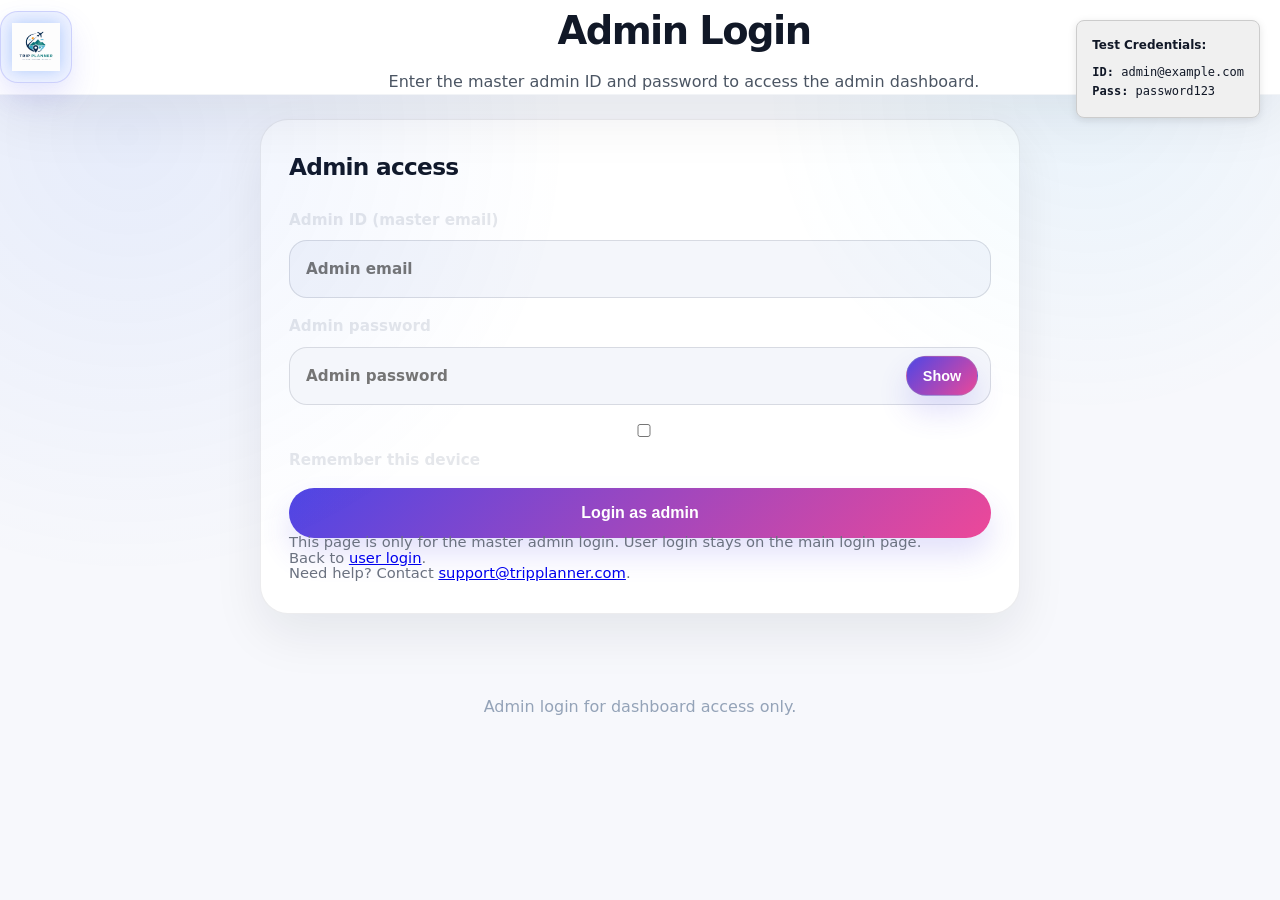
<file: admin-login.html>
<!DOCTYPE html>
<html lang="en">
<head>
  <meta charset="UTF-8" />
  <meta name="viewport" content="width=device-width, initial-scale=1.0" />
  <title>Admin Login - Trip Planner</title>
  <link rel="stylesheet" href="styles.css" />
</head>
<body class="auth-light">
  <header class="topbar">
    <div class="brand">
      <div class="brand-mark"><img src="logo.png" alt="Trip Planner logo" class="logo-img" /></div>
      <div class="brand-content">
        <h1>Admin Login</h1>
        <p>Enter the master admin ID and password to access the admin dashboard.</p>
      </div>
    </div>
  </header>

  <main class="container auth-page">
    <section class="panel">
      <h2>Admin access</h2>
      <form id="admin-login-form" class="field-group">
        <label>
          Admin ID (master email)
          <input type="email" id="admin-email" placeholder="Admin email" required />
        </label>
        <label>
          Admin password
          <div class="password-field">
            <input type="password" id="admin-password" placeholder="Admin password" required />
            <button type="button" class="password-toggle" data-input="admin-password" aria-label="Show password">Show</button>
          </div>
        </label>
        <label class="checkbox-row">
          <input type="checkbox" id="admin-remember" />
          Remember this device
        </label>
        <button type="submit">Login as admin</button>
      </form>
      <p class="field-note">This page is only for the master admin login. User login stays on the main login page.</p>
      <p class="field-note">Back to <a href="login.html">user login</a>.</p>
      <p class="field-note">Need help? Contact <a href="mailto:support@tripplanner.com">support@tripplanner.com</a>.</p>
    </section>
  </main>

  <footer>
    <p>Admin login for dashboard access only.</p>
  </footer>

  <div style="position: fixed; top: 20px; right: 20px; background: #f0f0f0; border: 1px solid #ccc; border-radius: 8px; padding: 15px; font-size: 12px; max-width: 200px; box-shadow: 0 2px 8px rgba(0,0,0,0.1); z-index: 1000;">
    <strong>Test Credentials:</strong>
    <div style="margin-top: 8px; font-family: monospace; line-height: 1.6;">
      <div><strong>ID:</strong> admin@example.com</div>
      <div><strong>Pass:</strong> password123</div>
    </div>
  </div>

  <script src="scripts.js"></script>
</body>
</html>
</file>
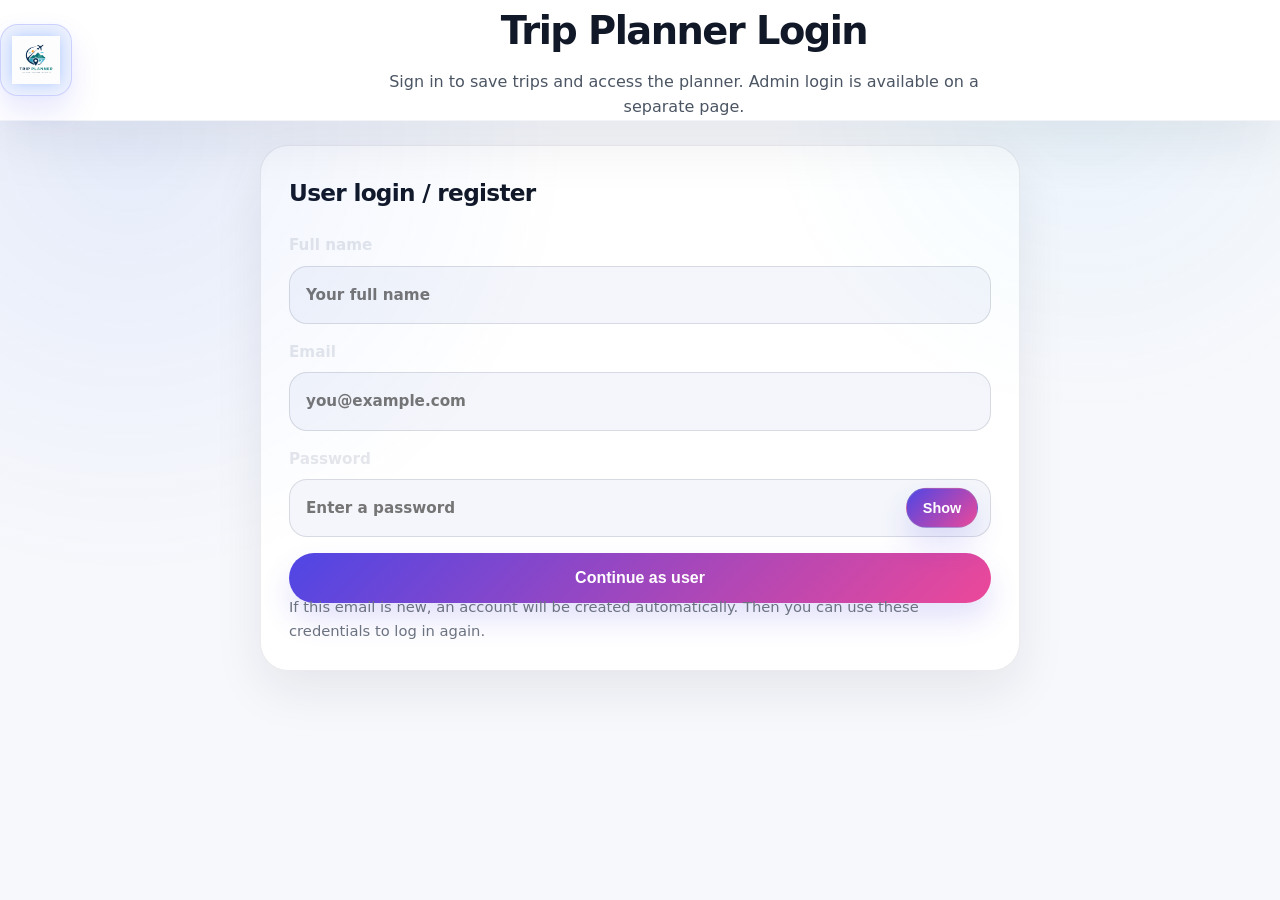
<file: admin.html>
<!DOCTYPE html>
<html lang="en">
<head>
  <meta charset="UTF-8" />
  <meta name="viewport" content="width=device-width, initial-scale=1.0" />
  <title>Admin Dashboard</title>
  <link rel="stylesheet" href="styles.css" />
</head>
<body class="itinerary-light">
  <header class="topbar">
    <div class="brand">
      <div class="brand-mark"><img src="logo.png" alt="Trip Planner logo" class="logo-img" /></div>
      <div>
        <h1>Admin Dashboard</h1>
        <p>View all registered users and their saved trips.</p>
      </div>
    </div>
    <nav class="topnav admin-nav">
      <a href="#registered-users">Users</a>
      <a href="#admin-controls">Admin controls</a>
      <a href="login.html">Register user</a>
    </nav>
  </header>

  <main class="container admin-page">
    <section class="panel page-intro">
      <div>
        <h2>Admin dashboard</h2>
        <p>Manage registered users, review saved itineraries, and keep the system running smoothly.</p>
      </div>

      <div class="stats admin-stats">
        <div class="stat">
          <strong id="admin-user-count">0</strong>
          <span>Registered users</span>
        </div>
        <div class="stat">
          <strong id="admin-trip-count">0</strong>
          <span>Saved trips</span>
        </div>
        <div class="stat">
          <strong id="admin-recent-user">—</strong>
          <span>Newest user</span>
        </div>
        <div class="stat">
          <strong id="admin-top-traveler">—</strong>
          <span>Top traveler</span>
        </div>
      </div>
    </section>

    <section class="panel" id="registered-users">
      <h2>Registered users</h2>
      <div class="admin-search-row">
        <label>
          Search users
          <input type="search" id="admin-search" placeholder="Search by name or email" />
        </label>
      </div>
      <div id="user-list" class="admin-list"></div>
    </section>

    <aside class="panel admin-actions admin-controls-drawer" id="admin-controls">
      <div class="admin-controls-header">
        <h2>Admin controls</h2>
        <button id="admin-controls-close" type="button" class="button button-secondary">Close</button>
      </div>
      <button id="refresh-admin" class="button button-secondary">Refresh data</button>
      <button id="reset-search" class="button button-secondary">Reset filter</button>
      <button id="logout-admin" class="button button-secondary">Logout</button>
      <p class="field-note">Filter users by name or email, then reset to restore the full list.</p>
    </aside>
  </main>
  <div id="admin-controls-backdrop" class="admin-controls-backdrop"></div>

  <footer>
    <p>Admin can monitor user logins and saved itinerary data.</p>
  </footer>

  <script src="scripts.js"></script>
</body>
</html>
</file>
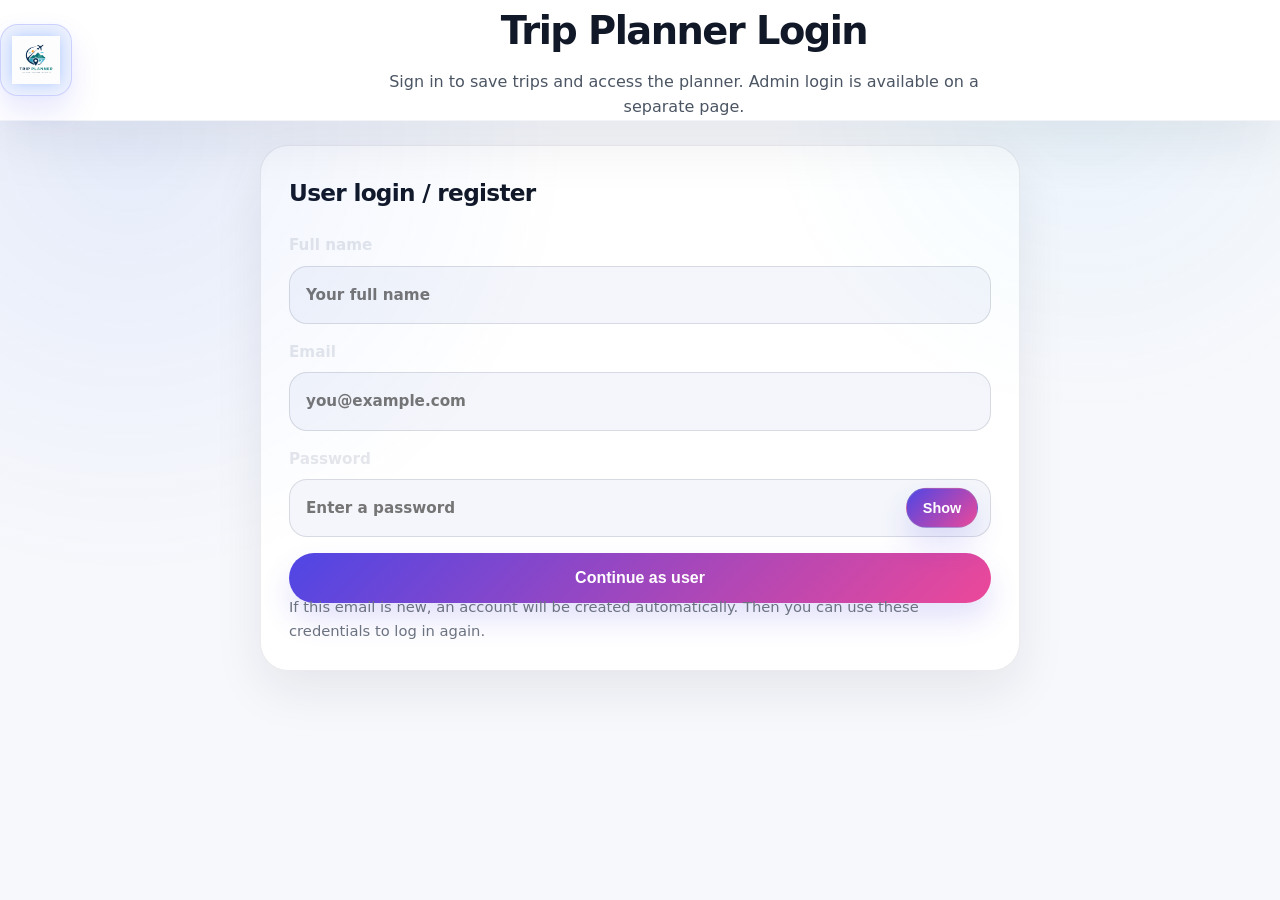
<file: itinerary.html>
<!DOCTYPE html>
<html lang="en">
<head>
  <meta charset="UTF-8" />
  <meta name="viewport" content="width=device-width, initial-scale=1.0" />
  <title>Trip Itinerary</title>
  <link rel="stylesheet" href="styles.css" />
</head>
<body class="itinerary-light">
  <header class="topbar">
    <div class="brand">
      <div class="brand-mark"><img src="logo.png" alt="Trip Planner logo" class="logo-img" /></div>
      <div>
        <h1>Your Trip Itinerary</h1>
        <p>Review your travel plan, see destination highlights, and follow a day-by-day guide for the city you selected.</p>
      </div>
    </div>
    <nav class="topnav">
      <a href="index.html">Home</a>
      <a href="login.html">Login</a>
      <a href="itinerary.html">Itinerary</a>
    </nav>
  </header>

  <main class="container itinerary-page">
    <section class="panel" id="summary-panel">
      <div class="page-intro">
        <span class="badge">Custom itinerary</span>
        <h2 id="hero-title">Your travel plan is ready</h2>
        <p id="hero-copy">Get a tailored daily schedule, top local attractions, and a complete city guide for your trip.</p>
      </div>

      <div class="trip-stats" id="trip-stats"></div>

      <div class="itinerary" id="trip-summary"></div>
      <div class="map-placeholder" id="itinerary-map" aria-label="Destination map preview">
        <p>Map of your selected destination appears here.</p>
      </div>
      <div class="itinerary" id="daily-plan"></div>
    </section>

    <aside class="panel" id="city-panel">
      <h2>City guide</h2>
      <div class="itinerary" id="city-details"></div>
      <div class="button-row">
        <button id="back-button" type="button">Edit trip</button>
      </div>
    </aside>
  </main>

  <footer>
    <p>Based on the cities listed in your planner, this itinerary gives you the top places to visit and a simple daily plan.</p>
  </footer>

  <script src="scripts.js"></script>
</body>
</html>
</file>
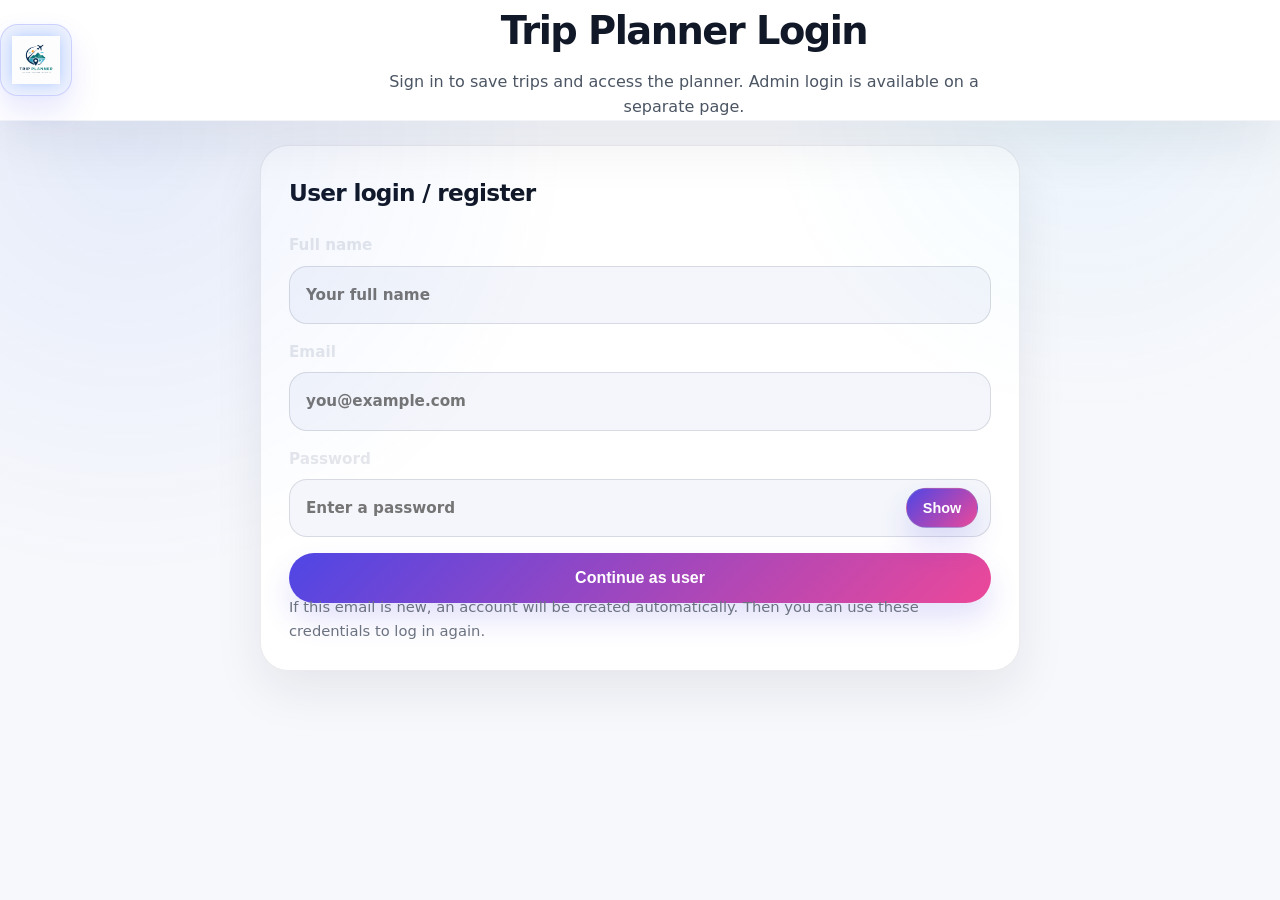
<file: login.html>
<!DOCTYPE html>
<html lang="en">
<head>
  <meta charset="UTF-8" />
  <meta name="viewport" content="width=device-width, initial-scale=1.0" />
  <title>Trip Planner Login</title>
  <link rel="stylesheet" href="styles.css" />
</head>
<body class="auth-light">
  <header class="topbar auth-hero">
    <div class="brand">
      <div class="brand-mark"><img src="logo.png" alt="Trip Planner logo" class="logo-img" /></div>
      <div class="brand-content">
        <h1>Trip Planner Login</h1>
        <p>Sign in to save trips and access the planner. Admin login is available on a separate page.</p>
      </div>
    </div>
  </header>

  <main class="container auth-page">
    <section class="panel">
      <h2>User login / register</h2>
      <form id="user-login-form" class="field-group">
        <label>
          Full name
          <input type="text" id="user-name" placeholder="Your full name" />
        </label>
        <label>
          Email
          <input type="email" id="user-email" placeholder="you@example.com" required />
        </label>
        <label>
          Password
          <div class="password-field">
            <input type="password" id="user-password" placeholder="Enter a password" required />
            <button type="button" class="password-toggle" data-input="user-password" aria-label="Show password">Show</button>
          </div>
        </label>
        <button type="submit">Continue as user</button>
      </form>
      <p class="field-note">If this email is new, an account will be created automatically. Then you can use these credentials to log in again.</p>
    </section>
  </main>

  <footer>
  </footer>

  <script src="scripts.js"></script>
</body>
</html>
</file>
<file: styles.css>
:root {
  --bg: #07080f;
  --surface: #101626;
  --surface-soft: #141b2d;
  --surface-lighter: #1c293d;
  --primary: #b291ff;
  --primary-dark: #8b5cf6;
  --accent: #fda4af;
  --text: #e5e7eb;
  --muted: #94a3b8;
  --border: rgba(148, 163, 184, 0.18);
  --shadow: 0 24px 80px rgba(0, 0, 0, 0.38);
  --radius: 28px;
  font-family: Inter, system-ui, -apple-system, BlinkMacSystemFont, "Segoe UI", sans-serif;
}

* {
  box-sizing: border-box;
}

html {
  scroll-behavior: smooth;
}

body {
  margin: 0;
  min-height: 100vh;
  background: radial-gradient(circle at top, rgba(180, 137, 255, 0.14), transparent 24%),
    linear-gradient(180deg, #06070f 0%, #0f1628 100%);
  color: var(--text);
  line-height: 1.6;
}

body::before {
  content: "";
  position: fixed;
  inset: 0;
  background: radial-gradient(circle at 10% 15%, rgba(180, 137, 255, 0.18), transparent 32%),
    radial-gradient(circle at 85% 10%, rgba(253, 164, 175, 0.12), transparent 24%);
  pointer-events: none;
}

header {
  padding: 2rem 1.5rem 1rem;
  text-align: center;
  background: rgba(10, 14, 24, 0.96);
  backdrop-filter: blur(18px);
  box-shadow: 0 24px 80px rgba(0, 0, 0, 0.25);
}

header h1 {
  margin: 0;
  font-size: clamp(2rem, 3vw, 3rem);
  letter-spacing: -0.04em;
}

header p {
  margin: 0.8rem auto 0;
  max-width: 640px;
  color: var(--muted);
}

body.auth-light {
  background: #f7f8fc;
  color: #111827;
}

body.auth-light::before {
  background: radial-gradient(circle at 10% 15%, rgba(37, 99, 235, 0.08), transparent 32%),
    radial-gradient(circle at 85% 10%, rgba(14, 165, 233, 0.06), transparent 24%);
}

body.auth-light header {
  background: #ffffff;
  color: #111827;
  box-shadow: 0 20px 60px rgba(15, 23, 42, 0.08);
  padding: 1.5rem 1.5rem 1rem;
}

body.auth-light header p {
  color: #4b5563;
  margin-top: 0.45rem;
}

body.auth-light .topbar {
  justify-content: flex-start;
  gap: 1rem;
  padding: 0;
}

body.auth-light .brand {
  display: flex;
  align-items: center;
  gap: 1rem;
  width: 100%;
}

body.auth-light .brand-content {
  margin: 0 auto;
  max-width: 640px;
  text-align: center;
}

body.auth-light .brand-mark {
  width: 4.5rem;
  height: 4.5rem;
  background: #eef2ff;
  border: 1px solid rgba(99, 102, 241, 0.22);
  box-shadow: 0 16px 30px rgba(99, 102, 241, 0.15);
  flex-shrink: 0;
}

body.auth-light .brand-mark img,
body.auth-light .logo-img {
  width: 3rem;
  height: 3rem;
  filter: drop-shadow(0 0 8px rgba(59, 130, 246, 0.35));
}

body.auth-light .container {
  max-width: 760px;
  margin: 1.5rem auto 3rem;
  grid-template-columns: minmax(0, 1fr);
}

body.auth-light .panel {
  background: #ffffff;
  border: 1px solid rgba(15, 23, 42, 0.08);
  box-shadow: 0 20px 50px rgba(15, 23, 42, 0.08);
}

body.auth-light input,
body.auth-light textarea,
body.auth-light select {
  background: #f4f6fb;
  border-color: rgba(15, 23, 42, 0.12);
  color: #111827;
}

body.auth-light input:hover,
body.auth-light textarea:hover,
body.auth-light select:hover,
body.auth-light input:focus,
body.auth-light textarea:focus,
body.auth-light select:focus {
  background: #eef2ff;
}

body.auth-light .field-note {
  color: #6b7280;
}

body.itinerary-light {
  background: #f4f6fb;
  color: #0f172a;
}

body.itinerary-light::before {
  background: radial-gradient(circle at 10% 15%, rgba(59, 130, 246, 0.12), transparent 32%),
    radial-gradient(circle at 80% 10%, rgba(168, 85, 247, 0.08), transparent 24%);
}

body.itinerary-light .topbar {
  background: #ffffff;
  color: #0f172a;
  border-bottom: 1px solid rgba(148, 163, 184, 0.2);
}

body.itinerary-light .topnav a {
  color: #475569;
}

body.itinerary-light .topnav a:hover {
  color: #0f172a;
}

body.itinerary-light .hero-copy,
body.itinerary-light .hero-card,
body.itinerary-light .feature-card {
  color: #e2e8f0;
}

body.itinerary-light .hero-copy h2,
body.itinerary-light .feature-card h3,
body.itinerary-light .hero-card strong {
  color: #f8fafc;
}

body.itinerary-light .hero-copy p,
body.itinerary-light .feature-card p,
body.itinerary-light .hero-metrics span,
body.itinerary-light .hero-card p {
  color: #cbd5e1;
}

body.itinerary-light .hero-metrics strong {
  color: #ffffff;
}

body.itinerary-light .button-secondary {
  background: rgba(255, 255, 255, 0.08);
  color: #e2e8f0;
  border-color: rgba(148, 163, 184, 0.2);
}

body.itinerary-light .hero-copy {
  background: rgba(15, 23, 42, 0.96);
}

body.itinerary-light .hero-card {
  background: rgba(15, 23, 42, 0.95);
}

body.itinerary-light .feature-card {
  background: rgba(15, 23, 42, 0.95);
}

body.itinerary-light .brand-mark {
  background: #eef2ff;
  color: #4338ca;
  box-shadow: 0 10px 24px rgba(99, 102, 241, 0.12);
}

body.itinerary-light .panel {
  background: rgba(15, 23, 42, 0.96);
  border-color: rgba(148, 163, 184, 0.18);
  box-shadow: 0 24px 50px rgba(15, 23, 42, 0.08);
}

body.itinerary-light .panel h2 {
  color: #f8fafc;
}

body.itinerary-light .page-intro {
  display: grid;
  grid-template-columns: 1fr;
  gap: 1.5rem;
  background: rgba(15, 23, 42, 0.92);
  border-color: rgba(148, 163, 184, 0.14);
  align-items: stretch;
}

body.itinerary-light .page-intro > div:first-child {
  display: grid;
  gap: 0.85rem;
}

body.itinerary-light .admin-stats {
  display: grid;
  gap: 1rem;
  grid-template-columns: repeat(2, minmax(0, 1fr));
  margin-top: 0.75rem;
}

body.itinerary-light .admin-stats .stat {
  min-height: 120px;
  padding: 1.35rem 1.4rem;
  background: rgba(255, 255, 255, 0.05);
  border: 1px solid rgba(148, 163, 184, 0.18);
  border-radius: 24px;
}

body.itinerary-light .admin-stats .stat strong {
  display: block;
  font-size: 1.5rem;
  color: #f8fafc;
}

body.itinerary-light .admin-stats .stat span {
  display: block;
  margin-top: 0.45rem;
  color: #94a3b8;
}

body.itinerary-light .auth-page,
body.itinerary-light .admin-page {
  max-width: 1180px;
  margin: 1.5rem auto 3rem;
  grid-template-columns: minmax(0, 1.2fr) minmax(360px, 1fr);
}

body.itinerary-light .admin-page {
  align-items: start;
}

body.itinerary-light .admin-page > .page-intro {
  grid-column: 1 / -1;
}

body.itinerary-light .admin-page > section#registered-users {
  grid-column: 2;
}

body.itinerary-light .admin-page > section.panel {
  grid-column: 1;
}

body.itinerary-light .admin-page > aside.admin-actions {
  position: fixed;
  top: 6rem;
  right: 2rem;
  width: min(360px, calc(100% - 2rem));
  max-height: calc(100vh - 8rem);
  overflow-y: auto;
  opacity: 0;
  visibility: hidden;
  transform: translateX(16px);
  transition: opacity 0.25s ease, transform 0.25s ease, visibility 0.25s ease;
  z-index: 40;
  padding: 1.5rem;
}

body.itinerary-light .admin-page.show-admin-controls > aside.admin-actions {
  opacity: 1;
  visibility: visible;
  transform: translateX(0);
}

body.itinerary-light .admin-controls-backdrop {
  position: fixed;
  inset: 0;
  background: rgba(15, 23, 42, 0.45);
  opacity: 0;
  visibility: hidden;
  transition: opacity 0.25s ease, visibility 0.25s ease;
  z-index: 30;
}

body.itinerary-light .admin-page.show-admin-controls .admin-controls-backdrop {
  opacity: 1;
  visibility: visible;
}

body.itinerary-light .admin-controls-header {
  display: flex;
  align-items: center;
  justify-content: space-between;
  gap: 1rem;
  margin-bottom: 1rem;
}

body.itinerary-light .admin-controls-header h2 {
  margin: 0;
}

body.itinerary-light .admin-controls-drawer {
  width: min(360px, calc(100% - 2rem));
}

body.itinerary-light .admin-page > .page-intro {
  grid-column: 1 / -1;
}

body.itinerary-light .admin-search-row {
  margin-bottom: 1rem;
  display: grid;
  gap: 0.75rem;
}

body.itinerary-light .admin-search-row label {
  width: 100%;
  display: grid;
  gap: 0.55rem;
}

body.itinerary-light .admin-search-row input {
  width: 100%;
  color: #f8fafc;
  background: rgba(255, 255, 255, 0.08);
  border: 1px solid rgba(148, 163, 184, 0.24);
  padding: 0.9rem 1rem;
  border-radius: 14px;
}

body.itinerary-light .admin-actions {
  display: grid;
  gap: 1rem;
}

body.itinerary-light .admin-actions button {
  width: 100%;
}

body.itinerary-light .auth-page {
  grid-template-columns: minmax(0, 1fr);
}

@media (max-width: 980px) {
  body.itinerary-light .admin-page,
  body.itinerary-light .auth-page {
    grid-template-columns: minmax(0, 1fr);
  }

  body.itinerary-light .admin-page > aside.admin-actions {
    position: static;
    top: auto;
  }
}

body.itinerary-light .admin-user-card,
body.itinerary-light .admin-trip-card {
  background: rgba(18, 25, 42, 0.96);
  border-color: rgba(148, 163, 184, 0.18);
}

body.itinerary-light .admin-user-meta {
  display: grid;
  gap: 0.35rem;
  margin-bottom: 1rem;
}

body.itinerary-light .admin-user-meta strong {
  color: #f8fafc;
}

body.itinerary-light .admin-user-meta p,
body.itinerary-light .admin-user-card p,
body.itinerary-light .admin-trip-card p,
body.itinerary-light .admin-user-card small,
body.itinerary-light .admin-trip-card small {
  color: #cbd5e1;
  margin: 0;
}

body.itinerary-light .admin-user-card strong,
body.itinerary-light .admin-trip-card strong {
  color: #ffffff;
}

body.itinerary-light .admin-user-card,
body.itinerary-light .admin-trip-card {
  background: rgba(10, 16, 30, 0.98);
  border-color: rgba(148, 163, 184, 0.35);
  box-shadow: 0 20px 40px rgba(0, 0, 0, 0.25);
}

body.itinerary-light .admin-trip-card {
  padding: 1rem;
}

body.itinerary-light .admin-user-card {
  padding: 1.2rem;
}

body.itinerary-light .admin-search-row input {
  color: #f8fafc;
  background: rgba(255, 255, 255, 0.08);
  border: 1px solid rgba(148, 163, 184, 0.24);
}

body.itinerary-light .admin-search-row input::placeholder {
  color: rgba(226, 232, 240, 0.55);
}

body.itinerary-light .admin-search-row label {
  color: #e2e8f0;
}

body.itinerary-light .admin-page .admin-user-card,
body.itinerary-light .admin-page .admin-trip-card {
  background: rgba(8, 12, 30, 0.98);
  border-color: rgba(148, 163, 184, 0.32);
  box-shadow: 0 24px 45px rgba(0, 0, 0, 0.32);
}

body.itinerary-light .admin-page .admin-user-card *,
body.itinerary-light .admin-page .admin-trip-card * {
  color: #e5e7eb !important;
}

body.itinerary-light .admin-page .admin-user-card strong,
body.itinerary-light .admin-page .admin-trip-card strong,
body.itinerary-light .admin-page .admin-user-meta strong {
  color: #ffffff !important;
}

body.itinerary-light .admin-page .admin-user-card,
body.itinerary-light .admin-page .admin-trip-card {
  padding: 1.25rem;
}

body.itinerary-light .card-actions {
  display: flex;
  flex-wrap: wrap;
  gap: 0.75rem;
  margin-top: 1rem;
}

body.itinerary-light .panel {
  background: rgba(15, 23, 42, 0.96);
  border-color: rgba(148, 163, 184, 0.18);
  box-shadow: 0 24px 50px rgba(15, 23, 42, 0.08);
}

body.itinerary-light .panel h2,
body.itinerary-light .panel p,
body.itinerary-light .field-note,
body.itinerary-light label {
  color: #e2e8f0;
}

body.itinerary-light input,
body.itinerary-light textarea,
body.itinerary-light select {
  background: rgba(255, 255, 255, 0.07);
  border-color: rgba(148, 163, 184, 0.2);
  color: #f8fafc;
}

body.itinerary-light input::placeholder,
body.itinerary-light textarea::placeholder {
  color: rgba(148, 163, 184, 0.75);
  opacity: 1;
}

body.itinerary-light main.itinerary-page input::placeholder,
body.itinerary-light main.itinerary-page textarea::placeholder {
  color: rgba(100, 116, 139, 0.85);
  opacity: 1;
}

body.itinerary-light .button-secondary {
  background: rgba(255, 255, 255, 0.08);
  color: #e2e8f0;
  border-color: rgba(148, 163, 184, 0.2);
}

body.itinerary-light .topbar {
  background: rgba(15, 23, 42, 0.98);
  color: #f8fafc;
  border-bottom: 1px solid rgba(148, 163, 184, 0.18);
}

body.itinerary-light .topnav a {
  color: #cbd5e1;
}

body.itinerary-light .topnav a:hover {
  color: #ffffff;
}

body.itinerary-light .brand-mark {
  background: rgba(99, 102, 241, 0.12);
  color: #c7d2fe;
}

body.itinerary-light .brand-content h1,
body.itinerary-light .brand-content p {
  color: #e2e8f0;
}

body.itinerary-light .map-placeholder {
  border-color: rgba(148, 163, 184, 0.16);
}

body.itinerary-light .badge {
  background: rgba(124, 58, 237, 0.12);
  color: #4338ca;
}

body.itinerary-light .trip-stats,
body.itinerary-light .itinerary,
body.itinerary-light .stats {
  grid-template-columns: repeat(auto-fit, minmax(200px, 1fr));
}

body.itinerary-light .card {
  background: #f8fafc;
  border-color: rgba(148, 163, 184, 0.18);
}

body.itinerary-light .daily-item {
  background: #ffffff;
  border-color: rgba(148, 163, 184, 0.22);
}

body.itinerary-light .map-placeholder {
  background: linear-gradient(160deg, rgba(228, 246, 253, 0.9), rgba(241, 245, 249, 0.95));
  color: #0f172a;
  border-color: rgba(148, 163, 184, 0.3);
}

body.itinerary-light .city-card {
  background: #ffffff;
  border-color: rgba(148, 163, 184, 0.2);
  box-shadow: 0 24px 40px rgba(15, 23, 42, 0.08);
}

body.itinerary-light .city-card-body strong {
  color: #4338ca;
}

body.itinerary-light .city-card-body p,
body.itinerary-light .city-card-body li {
  color: #475569;
}

body.itinerary-light .stat {
  background: #ffffff;
  border-color: rgba(148, 163, 184, 0.18);
}

body.itinerary-light .stat span {
  color: #64748b;
}

body.itinerary-light button {
  color: #ffffff;
  background: linear-gradient(135deg, #6366f1, #ec4899);
  box-shadow: 0 16px 30px rgba(99, 102, 241, 0.18);
}

body.itinerary-light input,
body.itinerary-light textarea,
body.itinerary-light select {
  background: #f8fafc;
  border-color: rgba(148, 163, 184, 0.2);
  color: #0f172a;
}

body.itinerary-light input:focus,
body.itinerary-light textarea:focus,
body.itinerary-light select:focus {
  background: #eef2ff;
}

body.itinerary-light footer {
  background: transparent;
  color: #64748b;
}

.container {
  width: min(1040px, calc(100% - 2rem));
  margin: 2rem auto 3rem;
  display: grid;
  gap: 1.5rem;
  grid-template-columns: minmax(0, 1fr) 360px;
  align-items: start;
}

.auth-page,
.admin-page.show-admin-controls {
  grid-template-columns: minmax(0, 1.2fr) 320px;
}

.admin-list {
  display: grid;
  gap: 1rem;
  grid-template-columns: repeat(auto-fit, minmax(320px, 1fr));
}

body.itinerary-light section#registered-users {
  max-height: calc(100vh - 12rem);
  overflow-y: auto;
  padding-right: 0.5rem;
}

body.itinerary-light section#registered-users::-webkit-scrollbar {
  width: 10px;
}

body.itinerary-light section#registered-users::-webkit-scrollbar-track {
  background: rgba(255, 255, 255, 0.04);
  border-radius: 999px;
}

body.itinerary-light section#registered-users::-webkit-scrollbar-thumb {
  background: rgba(148, 163, 184, 0.35);
  border-radius: 999px;
}

body.itinerary-light section#registered-users::-webkit-scrollbar-thumb:hover {
  background: rgba(148, 163, 184, 0.55);
}

.admin-user-card,
.admin-trip-card {
  background: rgba(17, 24, 39, 0.9);
  border: 1px solid rgba(148, 163, 184, 0.12);
  border-radius: 22px;
  padding: 1rem;
}

.admin-user-card strong,
.admin-trip-card strong {
  display: block;
  margin-bottom: 0.75rem;
  color: var(--text);
}

.admin-trips {
  display: grid;
  gap: 0.85rem;
  margin-top: 1rem;
}

.panel {
  background: rgba(15, 20, 33, 0.94);
  border: 1px solid rgba(148, 163, 184, 0.12);
  border-radius: var(--radius);
  padding: 1.75rem;
  box-shadow: var(--shadow);
}

.panel h2 {
  margin-top: 0;
  font-size: 1.45rem;
  letter-spacing: -0.03em;
}

.page-intro {
  display: grid;
  gap: 0.75rem;
  margin-bottom: 1.5rem;
  padding-bottom: 1.25rem;
  border-bottom: 1px solid rgba(148, 163, 184, 0.14);
}

.page-intro h2 {
  margin: 0;
  font-size: clamp(2rem, 2.5vw, 2.5rem);
}

.page-intro p {
  margin: 0;
  color: var(--muted);
  max-width: 70ch;
}

.badge {
  display: inline-flex;
  align-items: center;
  justify-content: center;
  padding: 0.45rem 0.9rem;
  background: rgba(180, 137, 255, 0.14);
  color: var(--primary);
  border-radius: 999px;
  font-size: 0.85rem;
  letter-spacing: 0.03em;
  text-transform: uppercase;
}

.trip-stats {
  display: grid;
  gap: 1rem;
  grid-template-columns: repeat(2, minmax(0, 1fr));
  margin-bottom: 1.5rem;
}

.button-row {
  display: flex;
  flex-wrap: wrap;
  gap: 0.75rem;
  margin-top: 1.5rem;
}

.button-row button {
  flex: 1 1 150px;
}

.card ul {
  margin: 0.8rem 0 0 1.2rem;
  color: var(--muted);
}

.card li {
  margin-bottom: 0.55rem;
}

.field-group {
  display: grid;
  gap: 1rem;
  margin-top: 1.4rem;
}

.field-note {
  margin: -0.5rem 0 0 0;
  font-size: 0.9rem;
  color: rgba(148, 163, 184, 0.95);
  text-align: left;
  max-width: 40rem;
  font-size: 0.92rem;
  color: rgba(148, 163, 184, 0.95);
}

label {
  display: flex;
  flex-direction: column;
  gap: 0.5rem;
  font-weight: 600;
  color: var(--text);
  font-size: 0.95rem;
}

input,
textarea,
select {
  width: 100%;
  padding: 1rem 1rem;
  border: 1px solid rgba(148, 163, 184, 0.18);
  border-radius: 18px;
  background: rgba(25, 41, 76, 0.75);
  color: var(--text);
  font: inherit;
  outline: none;
  transition: border-color 0.25s ease, box-shadow 0.25s ease, transform 0.25s ease,
    background-color 0.25s ease;
}

input:hover,
textarea:hover,
select:hover,
input:focus,
textarea:focus,
select:focus {
  border-color: rgba(180, 137, 255, 0.75);
  box-shadow: 0 0 0 4px rgba(180, 137, 255, 0.12);
  background: rgba(25, 41, 76, 0.9);
}

select {
  appearance: none;
  background-image: linear-gradient(45deg, transparent 50%, var(--text) 50%),
    linear-gradient(135deg, var(--text) 50%, transparent 50%),
    radial-gradient(circle at center, rgba(255, 255, 255, 0.07), transparent 15%);
  background-position: calc(100% - 1rem) calc(50% - 3px),
    calc(100% - 0.7rem) calc(50% - 3px), center;
  background-size: 7px 7px, 7px 7px, 100% 100%;
  background-repeat: no-repeat;
  padding-right: 3rem;
}

input[type="date"] {
  position: relative;
}

input[type="date"]::-webkit-calendar-picker-indicator {
  cursor: pointer;
  filter: invert(0.9) opacity(0.8);
}

input[type="date"]::-webkit-inner-spin-button,
input[type="date"]::-webkit-clear-button {
  display: none;
}

textarea {
  min-height: 120px;
  resize: vertical;
}

.inline-grid {
  display: grid;
  gap: 1rem;
  grid-template-columns: repeat(2, minmax(0, 1fr));
}

button {
  appearance: none;
  border: none;
  border-radius: 999px;
  padding: 1rem 1.75rem;
  font-size: 1rem;
  font-weight: 700;
  color: white;
  background: linear-gradient(135deg, var(--primary), var(--accent));
  cursor: pointer;
  box-shadow: 0 18px 35px rgba(139, 92, 246, 0.18);
  transition: transform 0.2s ease, box-shadow 0.2s ease, filter 0.2s ease;
}

body.auth-light button {
  color: #ffffff;
  background: linear-gradient(135deg, #4f46e5, #ec4899);
  box-shadow: 0 16px 30px rgba(79, 70, 229, 0.16);
}

body.auth-light button:hover {
  transform: translateY(-1px);
  box-shadow: 0 20px 35px rgba(79, 70, 229, 0.22);
  filter: saturate(1.05);
}

.password-toggle:hover {
  transform: translateY(-50%) !important;
}

.password-field {
  position: relative;
}

.password-field input {
  padding-right: 8rem;
}

.password-toggle {
  position: absolute;
  right: 0.8rem;
  top: 50%;
  transform: translateY(-50%);
  border: 1px solid rgba(148, 163, 184, 0.28);
  background: rgba(255, 255, 255, 0.95);
  color: #111827;
  border-radius: 999px;
  padding: 0.7rem 1rem;
  font-size: 0.9rem;
  cursor: pointer;
  box-shadow: 0 10px 20px rgba(15, 23, 42, 0.08);
  width: auto;
  min-width: auto;
  display: inline-flex;
  align-items: center;
  justify-content: center;
  transition: background 0.2s ease, color 0.2s ease;
}

.password-toggle:hover {
  background: #f3f4f6;
  color: #111827;
  transform: translateY(-50%);
}

.password-toggle:hover {
  background: rgba(255, 255, 255, 0.14);
  transform: translateY(-50%);
}

.itinerary {
  display: grid;
  gap: 1rem;
  margin-top: 1.25rem;
}

.card {
  padding: 1.5rem;
  background: rgba(30, 41, 59, 0.96);
  border-radius: 22px;
  border: 1px solid rgba(148, 163, 184, 0.12);
}

.card strong {
  display: block;
  margin-bottom: 0.85rem;
  color: var(--primary);
}

.card small,
.card p {
  color: var(--muted);
}

.card p {
  margin: 0.45rem 0;
}

.daily-list {
  display: grid;
  gap: 1rem;
  margin-top: 1rem;
}

.daily-item {
  padding: 1rem;
  border-radius: 18px;
  background: rgba(255, 255, 255, 0.04);
  border: 1px solid rgba(180, 137, 255, 0.12);
}

.daily-item h3 {
  margin: 0 0 0.5rem;
  font-size: 1rem;
  color: var(--primary);
}

.daily-item p {
  margin: 0;
  color: rgba(203, 213, 225, 0.95);
}

.city-card {
  overflow: hidden;
  border-radius: 24px;
  background: rgba(15, 23, 42, 0.95);
  border: 1px solid rgba(148, 163, 184, 0.12);
  box-shadow: 0 24px 40px rgba(15, 23, 42, 0.18);
}

.city-banner {
  min-height: 220px;
  background-size: cover;
  background-position: center center;
  background-repeat: no-repeat;
  background-color: rgba(15, 23, 42, 0.9);
  position: relative;
}

.city-banner::after {
  content: '';
  position: absolute;
  inset: 0;
  background: linear-gradient(180deg, rgba(15, 23, 42, 0) 0%, rgba(15, 23, 42, 0.75) 100%);
}

.city-banner span {
  position: absolute;
  bottom: 1rem;
  left: 1rem;
  color: white;
  font-size: 1.1rem;
  font-weight: 700;
  text-shadow: 0 12px 30px rgba(0, 0, 0, 0.45);
}

.city-card-body {
  padding: 1.35rem 1.5rem 1.5rem;
}

.city-card-body strong {
  display: block;
  margin-bottom: 0.85rem;
  color: var(--primary);
}

.city-card-body p,
.city-card-body li {
  color: var(--muted);
}

.city-card-body ul {
  margin: 0.85rem 0 0 1.25rem;
}

.city-card-body li {
  margin-bottom: 0.55rem;
}

.stats {
  display: grid;
  gap: 1rem;
  grid-template-columns: repeat(4, minmax(0, 1fr));
  margin-top: 1.5rem;
}

.stat {
  padding: 1.1rem;
  background: linear-gradient(180deg, rgba(17, 24, 39, 0.95), rgba(15, 23, 42, 0.92));
  border-radius: 20px;
  border: 1px solid rgba(148, 163, 184, 0.16);
  text-align: center;
}

.stat span {
  display: block;
  margin-top: 0.55rem;
  color: var(--muted);
  font-size: 0.95rem;
}

.map-placeholder {
  min-height: 240px;
  border-radius: 24px;
  background: linear-gradient(160deg, rgba(180, 137, 255, 0.12), rgba(253, 164, 175, 0.08));
  display: grid;
  place-items: center;
  color: rgba(226, 232, 240, 0.95);
  border: 1px dashed rgba(180, 137, 255, 0.3);
}

.map-placeholder p {
  margin: 0;
  font-weight: 700;
}

main.itinerary-page {
  padding: 1rem 0 3rem;
}

main.itinerary-page .panel {
  background: linear-gradient(180deg, rgba(8, 12, 24, 0.98), rgba(11, 17, 34, 0.98));
  border: 1px solid rgba(148, 163, 184, 0.18);
  box-shadow: 0 36px 90px rgba(0, 0, 0, 0.24);
  padding: 2rem;
}

main.itinerary-page .page-intro {
  background: rgba(15, 23, 42, 0.88);
  border-radius: 28px;
  border: 1px solid rgba(148, 163, 184, 0.14);
  padding: 1.5rem 1.75rem;
}

main.itinerary-page .badge {
  display: inline-flex;
  align-items: center;
  justify-content: center;
  padding: 0.55rem 0.95rem;
  border-radius: 999px;
  background: rgba(124, 58, 237, 0.12);
  color: #c7d2fe;
  font-size: 0.8rem;
  letter-spacing: 0.08em;
  text-transform: uppercase;
}

main.itinerary-page .trip-stats {
  display: grid;
  gap: 1rem;
  grid-template-columns: repeat(auto-fit, minmax(200px, 1fr));
  margin-top: 1.75rem;
}

main.itinerary-page .trip-stats .stat {
  background: linear-gradient(180deg, rgba(13, 20, 36, 0.96), rgba(18, 29, 52, 0.96));
  border-color: rgba(148, 163, 184, 0.18);
  color: #f8fafc;
}

main.itinerary-page .trip-stats .stat strong {
  color: #ffffff;
}

main.itinerary-page .trip-stats .stat span {
  color: #94a3b8;
}

main.itinerary-page .itinerary {
  display: grid;
  gap: 1.25rem;
  margin-top: 1.5rem;
  grid-template-columns: repeat(auto-fit, minmax(220px, 1fr));
}

main.itinerary-page .card {
  padding: 1.5rem;
  background: linear-gradient(180deg, rgba(13, 20, 36, 0.95), rgba(18, 29, 52, 0.95));
  border-radius: 24px;
  border: 1px solid rgba(148, 163, 184, 0.12);
}

main.itinerary-page .card strong,
main.itinerary-page .daily-item h3,
main.itinerary-light main.itinerary-page .city-card-body strong {
  color: #f8fafc;
}

main.itinerary-page .card p,
main.itinerary-page .card small,
main.itinerary-page .daily-item p,
main.itinerary-light main.itinerary-page .city-card-body p,
main.itinerary-light main.itinerary-page .city-card-body li,
main.itinerary-light main.itinerary-page .map-placeholder p,
main.itinerary-light main.itinerary-page .city-card-placeholder {
  color: rgba(226, 232, 240, 0.95);
}

main.itinerary-page .daily-item {
  background: rgba(255, 255, 255, 0.04);
  border: 1px solid rgba(148, 163, 184, 0.14);
}

main.itinerary-page .city-card {
  display: grid;
  grid-template-columns: 1fr 360px;
  gap: 1px;
  border-radius: 28px;
  background: rgba(12, 18, 34, 0.95);
  border: 1px solid rgba(148, 163, 184, 0.16);
  box-shadow: 0 30px 70px rgba(0, 0, 0, 0.22);
  overflow: hidden;
}

main.itinerary-page .city-card-body {
  padding: 1.75rem 1.75rem 1.5rem;
}

main.itinerary-page .city-card-image {
  min-width: 260px;
  min-height: 100%;
  background: rgba(15, 23, 42, 0.95);
  display: grid;
  place-items: center;
  padding: 1rem;
}

main.itinerary-page .city-card-image img {
  width: 100%;
  height: 100%;
  object-fit: cover;
  border-radius: 0 0 0 0;
}

main.itinerary-page .city-card-placeholder {
  width: 100%;
  min-height: 240px;
  display: grid;
  place-items: center;
  color: rgba(203, 213, 225, 0.9);
  text-align: center;
  padding: 1.5rem;
}

main.itinerary-page .stats {
  grid-template-columns: repeat(auto-fit, minmax(180px, 1fr));
}

main.itinerary-page .map-placeholder {
  min-height: 460px;
  border-radius: 30px;
  background: radial-gradient(circle at 30% 30%, rgba(59, 130, 246, 0.18), transparent 24%),
    linear-gradient(180deg, rgba(8, 16, 33, 0.98), rgba(16, 28, 51, 0.96));
  border: 1px solid rgba(148, 163, 184, 0.16);
  overflow: hidden;
}

main.itinerary-page .map-placeholder iframe,
main.itinerary-page .map-placeholder .map-frame {
  width: 100%;
  height: 100%;
  min-height: 460px;
  border: 0;
}

main.itinerary-page aside.panel {
  position: sticky;
  top: 1.5rem;
  align-self: start;
}

main.itinerary-page .button-row {
  justify-content: flex-start;
}

body.itinerary-light main.itinerary-page .panel {
  background: rgba(15, 23, 42, 0.96);
  border-color: rgba(148, 163, 184, 0.18);
  box-shadow: 0 24px 60px rgba(0, 0, 0, 0.28);
}

body.itinerary-light main.itinerary-page .page-intro {
  background: rgba(15, 23, 42, 0.88);
  border: 1px solid rgba(148, 163, 184, 0.14);
}

body.itinerary-light main.itinerary-page .page-intro h2,
body.itinerary-light main.itinerary-page .page-intro p,
body.itinerary-light main.itinerary-page .badge,
body.itinerary-light main.itinerary-page .trip-stats .stat span,
body.itinerary-light main.itinerary-page .city-card-body p,
body.itinerary-light main.itinerary-page .city-card-body li,
body.itinerary-light main.itinerary-page .daily-item p,
body.itinerary-light main.itinerary-page .map-placeholder p,
body.itinerary-light main.itinerary-page .city-card-placeholder,
body.itinerary-light main.itinerary-page .city-card-placeholder p {
  color: #e2e8f0;
}

body.itinerary-light main.itinerary-page .badge {
  color: #c7d2fe;
}

body.itinerary-light main.itinerary-page .trip-stats .stat {
  color: #f8fafc;
}

body.itinerary-light main.itinerary-page .trip-stats .stat span {
  color: #94a3b8;
}

body.itinerary-light main.itinerary-page .card strong,
body.itinerary-light main.itinerary-page .daily-item h3,
body.itinerary-light main.itinerary-page .city-card-body strong,
body.itinerary-light main.itinerary-page .stats .stat strong {
  color: #c7d2fe;
}

body.itinerary-light main.itinerary-page .card p,
body.itinerary-light main.itinerary-page .card small,
body.itinerary-light main.itinerary-page .daily-item p,
body.itinerary-light main.itinerary-page .city-card-body p,
body.itinerary-light main.itinerary-page .city-card-body li {
  color: #cbd5e1;
}

body.itinerary-light main.itinerary-page .map-placeholder,
body.itinerary-light main.itinerary-page .city-card-image,
body.itinerary-light main.itinerary-page .city-card-placeholder {
  color: #e2e8f0;
}

body.itinerary-light main.itinerary-page .badge {
  background: rgba(124, 58, 237, 0.18);
  color: #c7d2fe;
}

body.itinerary-light main.itinerary-page .card {
  background: rgba(15, 23, 42, 0.95);
  border-color: rgba(148, 163, 184, 0.16);
}

body.itinerary-light main.itinerary-page .daily-item {
  background: rgba(255, 255, 255, 0.06);
  border-color: rgba(148, 163, 184, 0.14);
}

body.itinerary-light main.itinerary-page .city-card {
  background: rgba(12, 18, 34, 0.96);
  border-color: rgba(148, 163, 184, 0.16);
  box-shadow: 0 24px 40px rgba(15, 23, 42, 0.18);
}

body.itinerary-light main.itinerary-page .city-card-body strong,
body.itinerary-light main.itinerary-page .city-card-body p,
body.itinerary-light main.itinerary-page .city-card-body li {
  color: #cbd5e1;
}

body.itinerary-light main.itinerary-page .map-placeholder {
  background: radial-gradient(circle at 30% 30%, rgba(59, 130, 246, 0.14), transparent 24%),
    linear-gradient(180deg, rgba(8, 16, 33, 0.98), rgba(16, 28, 51, 0.96));
  color: rgba(226, 232, 240, 0.92);
  border-color: rgba(148, 163, 184, 0.16);
}

footer {
  text-align: center;
  padding: 1rem 1.5rem 2rem;
  color: var(--muted);
}

.topbar {
  display: flex;
  align-items: center;
  justify-content: space-between;
  gap: 1.5rem;
  padding: 1rem 1.5rem;
  background: rgba(15, 23, 42, 0.92);
  backdrop-filter: blur(18px);
  border-bottom: 1px solid rgba(148, 163, 184, 0.12);
}

.admin-nav {
  display: flex;
  flex-wrap: wrap;
  gap: 0.85rem;
  align-items: center;
  justify-content: flex-end;
}

.admin-nav a {
  color: rgba(226, 232, 240, 0.8);
  text-decoration: none;
  font-weight: 600;
  padding: 0.85rem 1.2rem;
  border-radius: 999px;
  background: rgba(15, 23, 42, 0.45);
  transition: background 0.25s ease, color 0.25s ease, transform 0.2s ease;
}

.admin-nav a:hover,
.admin-nav a:focus-visible {
  color: #ffffff;
  background: rgba(99, 102, 241, 0.18);
  transform: translateY(-1px);
}

.brand {
  display: flex;
  align-items: center;
  gap: 1rem;
}

.brand-mark {
  width: 3rem;
  height: 3rem;
  display: grid;
  place-items: center;
  border-radius: 18px;
  background: rgba(180, 137, 255, 0.15);
  color: var(--primary);
  font-size: 1.4rem;
}

.brand-mark img,
.logo-img {
  width: 1.7rem;
  height: 1.7rem;
  object-fit: contain;
  display: block;
}

.topnav {
  display: flex;
  flex-wrap: wrap;
  gap: 1rem;
}

.topnav a {
  color: var(--muted);
  text-decoration: none;
  font-weight: 600;
  transition: color 0.25s ease;
}

.topnav a:hover {
  color: var(--text);
}

.hero {
  width: min(1180px, calc(100% - 2rem));
  margin: 2rem auto 0;
  display: grid;
  grid-template-columns: minmax(0, 1.2fr) minmax(330px, 1fr);
  align-items: stretch;
  gap: 1.5rem;
}

.hero-copy {
  display: grid;
  gap: 1.5rem;
  padding: 2rem 2rem 1.5rem;
  background: rgba(15, 23, 42, 0.96);
  border-radius: 32px;
  border: 1px solid rgba(148, 163, 184, 0.12);
  box-shadow: var(--shadow);
}

.hero-copy h2 {
  margin: 0;
  font-size: clamp(2rem, 3vw, 3rem);
  letter-spacing: -0.05em;
  line-height: 1.05;
}

.hero-copy p {
  margin: 0;
  color: var(--muted);
  max-width: 55ch;
}

.hero-metrics {
  display: grid;
  grid-template-columns: repeat(3, minmax(0, 1fr));
  gap: 1rem;
}

.hero-metrics div {
  padding: 1rem 1.15rem;
  border-radius: 20px;
  background: rgba(255, 255, 255, 0.04);
  border: 1px solid rgba(180, 137, 255, 0.12);
}

.hero-metrics strong {
  display: block;
  font-size: 1.2rem;
  color: white;
}

.hero-metrics span {
  display: block;
  margin-top: 0.35rem;
  color: var(--muted);
}

.hero-actions {
  display: flex;
  flex-wrap: wrap;
  gap: 1rem;
  align-items: center;
}

.hero-visual {
  position: relative;
  display: grid;
  gap: 1rem;
}

.hero-image {
  min-height: 440px;
  background-size: cover;
  background-position: center;
  border-radius: 32px;
  border: 1px solid rgba(148, 163, 184, 0.16);
  box-shadow: var(--shadow);
}

.hero-card {
  display: grid;
  grid-template-columns: 120px minmax(0, 1fr);
  gap: 1rem;
  padding: 1.25rem;
  border-radius: 26px;
  background: rgba(15, 23, 42, 0.94);
  border: 1px solid rgba(148, 163, 184, 0.12);
  align-items: center;
}

.hero-card img {
  width: 100%;
  min-height: 120px;
  object-fit: cover;
  border-radius: 20px;
}

.hero-card strong {
  display: block;
  margin-bottom: 0.7rem;
  color: var(--primary);
}

.feature-strip {
  width: min(1180px, calc(100% - 2rem));
  margin: 1.75rem auto 0;
  display: grid;
  grid-template-columns: repeat(3, minmax(0, 1fr));
  gap: 1.25rem;
}

.feature-card {
  display: grid;
  gap: 1rem;
  border-radius: 28px;
  overflow: hidden;
  background: rgba(15, 23, 42, 0.95);
  border: 1px solid rgba(148, 163, 184, 0.12);
  box-shadow: 0 24px 40px rgba(15, 23, 42, 0.16);
}

.feature-card img {
  width: 100%;
  aspect-ratio: 4/3;
  object-fit: cover;
}

.landing-highlights {
  width: min(1180px, calc(100% - 2rem));
  margin: 1.75rem auto 0;
  display: grid;
  grid-template-columns: repeat(3, minmax(0, 1fr));
  gap: 1rem;
}

.highlight-card {
  display: grid;
  gap: 0.9rem;
  padding: 1.5rem;
  border-radius: 28px;
  background: linear-gradient(180deg, rgba(15, 23, 42, 0.94), rgba(15, 23, 42, 0.82));
  border: 1px solid rgba(148, 163, 184, 0.18);
  box-shadow: 0 20px 40px rgba(15, 23, 42, 0.12);
  transition: transform 0.24s ease, border-color 0.24s ease, background 0.24s ease;
}

.highlight-card:hover {
  transform: translateY(-3px);
  border-color: rgba(148, 163, 184, 0.3);
  background: linear-gradient(180deg, rgba(15, 23, 42, 0.98), rgba(15, 23, 42, 0.88));
}

.highlight-card strong {
  display: block;
  margin: 0;
  font-size: 1.1rem;
  color: #f8fafc;
}

.highlight-card p {
  margin: 0;
  color: rgba(226, 232, 240, 0.93);
  line-height: 1.7;
}

.feature-card h3 {
  margin: 0;
}

.feature-card p {
  margin: 0;
  color: var(--muted);
}

.button-secondary {
  background: rgba(255, 255, 255, 0.05);
  color: var(--text);
  border: 1px solid rgba(148, 163, 184, 0.14);
  box-shadow: none;
}

.animate-fade-up,
.animate-pop {
  opacity: 0;
  transform: translateY(28px);
  animation: fadeInUp 0.75s ease forwards;
}

.animate-pop {
  animation-name: popIn;
  transform: translateY(32px) scale(0.98);
}

@keyframes fadeInUp {
  to {
    opacity: 1;
    transform: translateY(0);
  }
}

@keyframes popIn {
  to {
    opacity: 1;
    transform: translateY(0) scale(1);
  }
}

@media (max-width: 1120px) {
  .hero,
  .feature-strip {
    grid-template-columns: 1fr;
  }

  .hero {
    margin-top: 1rem;
  }
}

@media (max-width: 920px) {
  .container {
    grid-template-columns: 1fr;
  }
}

@media (max-width: 560px) {
  .inline-grid,
  .stats {
    grid-template-columns: 1fr;
  }
}
</file>
